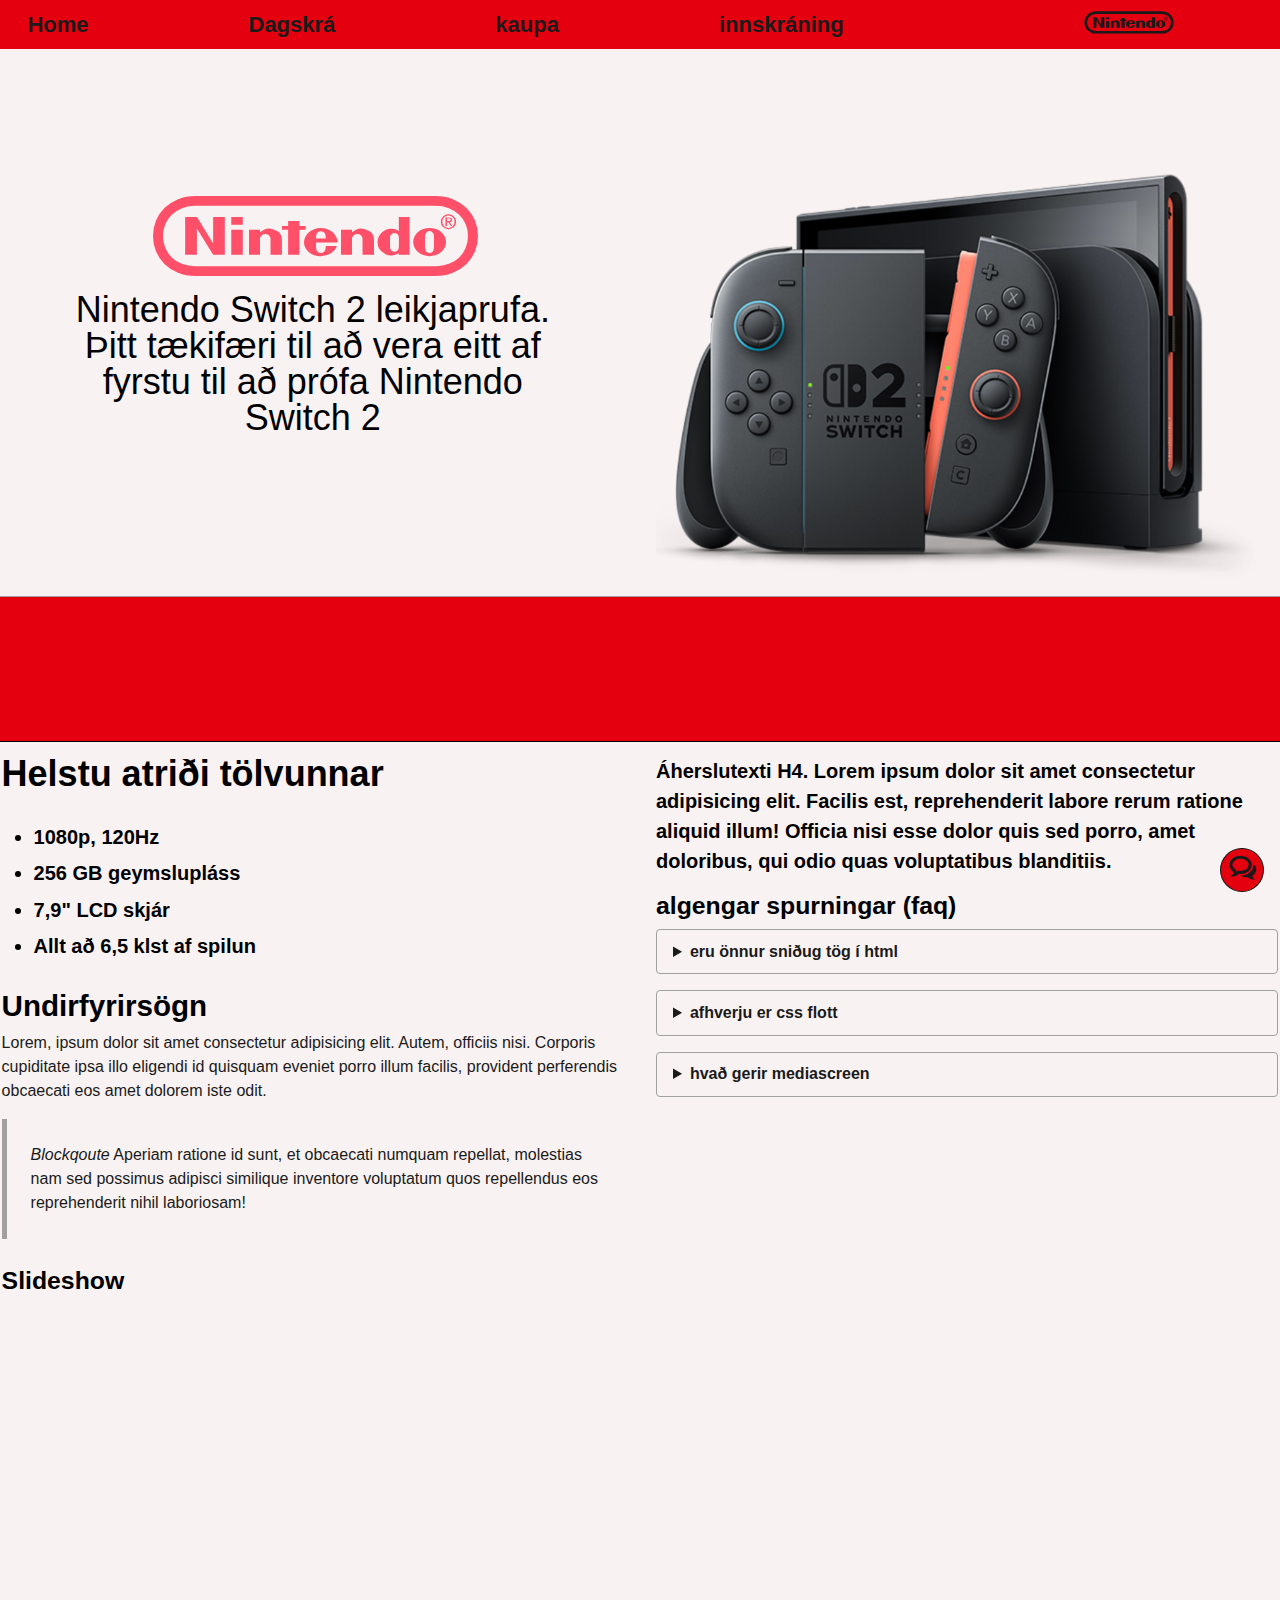
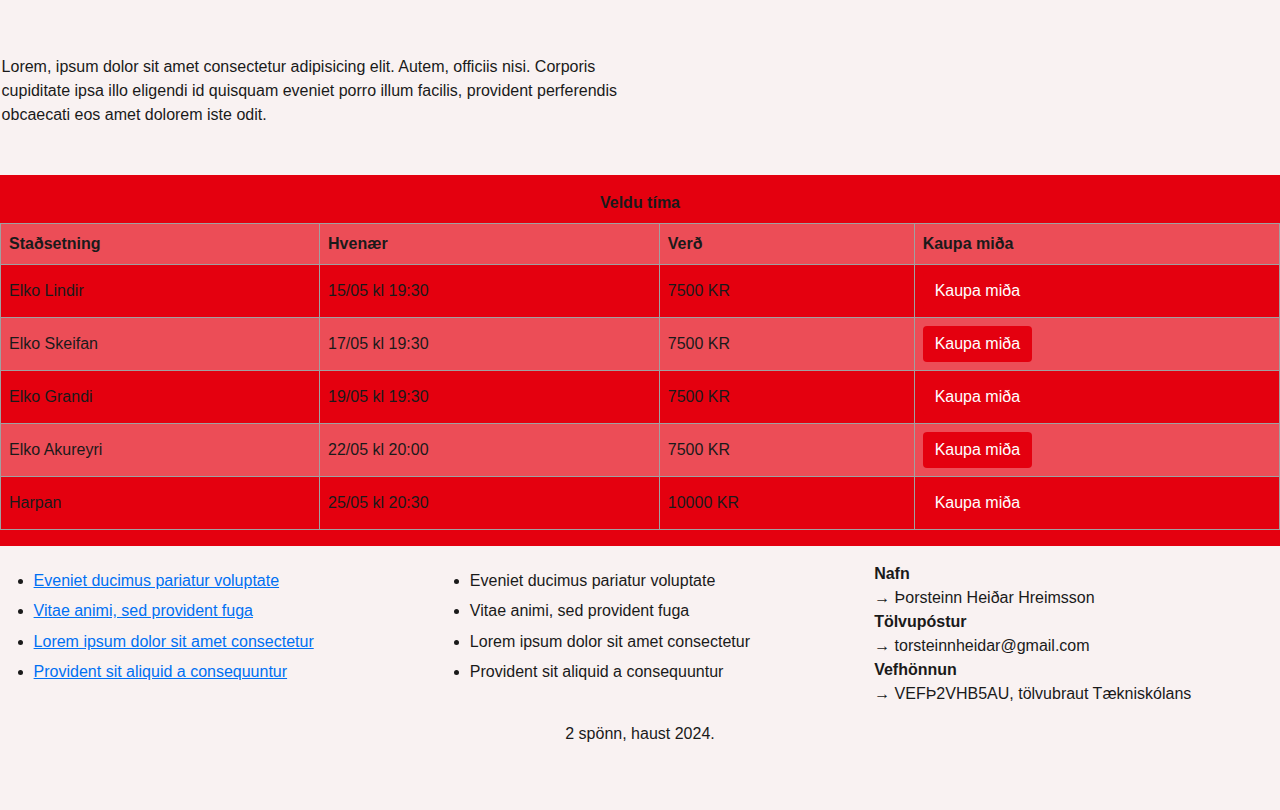
<file: index.html>
<!DOCTYPE html>
<html lang="is">
<head>
    
    <meta charset="UTF-8">
    <meta name="viewport" content="width=device-width, initial-scale=1.0">
    <meta name="description" content="HTML og CSS grunnur">
    <meta name="author" content="Nemandi">
    <title>Verkefni 1. Vinnurammi</title>
    <link rel="preconnect" href="https://fonts.googleapis.com">
  	<link rel="preconnect" href="https://fonts.gstatic.com" crossorigin>
    <link href="https://fonts.googleapis.com/css2?family=Roboto+Condensed:ital,wght@0,100..900;1,100..900&display=swap" rel="stylesheet">
    
    
    <link rel="stylesheet" href="css/1-new.css">
    <link rel="stylesheet" href="css/2-grid.css">
    <link rel="stylesheet" href="css/3-table.css">
    <link rel="icon" type="image/svg" href="images/rwd-icon.svg">
    <link rel="stylesheet" href="css/4-form.css">
    <link rel="stylesheet" href="css/5-menus.css">
    <link rel="stylesheet" href="css/6-iconmoon.css">
    <link rel="stylesheet" href="css/7-kvikun.css">
    <link rel="stylesheet" href="css/9-custom.css">

</head>
<body>
  <nav class="topnav">
    <input type="checkbox" id="toggle">
    <label for="toggle" class="toplabel">&#9776;</label>
    
    <section class="topmenu">
      <a href="index.html"> </span>Home</a>
      <a href="#schedule">Dagskrá</span></a>
      <a href="#buyTicket">kaupa</a>
      <a href="#Login">innskráning</a>
      <a href=".https://www.nintendo.com/region-selector/"><span class="icon-nintendo_logo"></span></a>

    </section>
  </nav>
  
  <form action="takk.html" method="get">
  <input type="checkbox" id="toggle1">
  <label for="toggle1" class="bottomlabel"><center><span class="icon-bubbles4"> </span></center></label>
  <section class="bottommenu">
    
    <fieldset>
      <legend>spjallbox</legend>
      nafn:
      <input type="text" name="nafn" placeholder="Nafn" required>

      Tölvupóstur:
      <input type="email" name="nafn" placeholder="Tölvupóstur" required>
      
      skilaboð hér
      <p>
        <textarea name="message" id="#" rows="5" placeholder="Skilaboð hér ..."></textarea>
      </p>
        <center>
          <input type="submit" value="Submit">
        </center>

    </fieldset>
  </section>
  </form>
  
    

  <header class="col-2 container">
      <section>
        <div class="iconlogo"><span class="icon-nintendo_logo"></span></div>
        <h1>Nintendo Switch 2 leikjaprufa. <br> Þitt tækifæri til að vera eitt af fyrstu til að prófa Nintendo Switch 2</h1>
        <p class="center">
          
        </p>
        
      </section>
      <div class="rotateIn"><img src="images/m-features-switch(3).png" class="rotateIn"></div>
      
  </header>
  <!--banner-->

  <center>	
    <div class="slide" id="slideset6">
      <div>
        <br>
        <h1>"Besta Nintendo sem ég hef notað: 10/10"</h1>
        <p class="ordinary">Vísir</p>
      </div>
      <div>
        <br>
        <h1>"Aldrei Prófað svona skemmtilega tölvu 10/10"</h1>
        <p class="ordinary">Rúv</p>
      </div>
      <div>
        <br>
        <h1>"Mér leið eins og krakki aftur 10/10"</h1>
        <p class="ordinary">DV.is</p>
      </div>
      <div>
        <br>
        <h1>"Hraðasta Nintendo talva sem er til 10/10"</h1>
        <p class="ordinary">Elko</p>
      </div>
    </div>
      
  </center> 
  
  
  
  
 
  <main class="container">
    
    <section class="col-2">
      <article>
        <h1>Helstu atriði tölvunnar</h1>
        <ul>
        <h4> 
          <li>1080p, 120Hz</li>
          <li>256 GB geymslupláss</li>
          <li>7,9" LCD skjár</li>
          <li>Allt að 6,5 klst af spilun</li>
        
        </h4>
        </ul>
        <h2>Undirfyrirsögn</h2>
        <p>Lorem, ipsum dolor sit amet consectetur adipisicing elit. Autem, officiis nisi. Corporis cupiditate ipsa illo eligendi id quisquam eveniet porro illum facilis, provident perferendis obcaecati eos amet dolorem iste odit.
        <blockquote><em>Blockqoute</em> Aperiam ratione id sunt, et obcaecati numquam repellat, molestias nam sed possimus adipisci similique inventore voluptatum quos repellendus eos reprehenderit nihil laboriosam!</blockquote></p>
        <h3>Slideshow</h3>
        <div id="slideset">
          <img src="images/mynd1.png" alt="">
          <img src="images/mynd2.jpg" alt="">
          <img src="images/mynd3.jpg" alt="">
          <img src="images/mynd4.jpg" alt="">
          
        </div> 
        
        <p>Lorem, ipsum dolor sit amet consectetur adipisicing elit. Autem, officiis nisi. Corporis cupiditate ipsa illo eligendi id quisquam eveniet porro illum facilis, provident perferendis obcaecati eos amet dolorem iste odit.</p>     
      
      </article>
      
      <article>  
        <h4>Áherslutexti H4. Lorem ipsum dolor sit amet consectetur adipisicing elit. Facilis est, reprehenderit labore rerum ratione aliquid illum! Officia nisi esse dolor quis sed porro, amet doloribus, qui odio quas voluptatibus blanditiis.</h4>
        <h3>algengar spurningar (faq)</h3>
        
        <details>
         
          <summary>
            eru önnur sniðug tög í html
          </summary>
          Lorem ipsum dolor sit amet, consectetur adipisicing elit. Officiis porro fuga a, modi eum quibusdam reprehenderit veniam culpa ullam neque veritatis repellendus, aliquid debitis numquam! Ipsa sint exercitationem fugiat incidunt.
        </details>
        
        <details>
          <summary>
            afhverju er css flott
          </summary>
          Lorem ipsum dolor sit amet, consectetur adipisicing elit. Officiis porro fuga a, modi eum quibusdam reprehenderit veniam culpa ullam neque veritatis repellendus, aliquid debitis numquam! Ipsa sint exercitationem fugiat incidunt.
        </details>

        <details>
          <summary>
            hvað gerir mediascreen
          </summary>
          Lorem ipsum dolor sit amet, consectetur adipisicing elit. Officiis porro fuga a, modi eum quibusdam reprehenderit veniam culpa ullam neque veritatis repellendus, aliquid debitis numquam! Ipsa sint exercitationem fugiat incidunt.
        </details>

      </article>
      </section>
    </section>
  </main>
  <div class="gbannerB">  
  <table class="container">
    <caption>Veldu tíma</caption>
    <thead>
         <tr>
             <th>Staðsetning</th>
             <th>Hvenær</th>
             <th>Verð</th>
            <th>Kaupa miða</th>
        </tr>
    </thead>
    <tbody>
        <tr>
          <td data-label="Name">Elko Lindir</td>
          <td data-label="Instrument">15/05 kl 19:30</td>
          <td data-label="When">7500 KR</td>
          <td data-label="Check in"><a href="takk.html"class="button">Kaupa miða</a></td>
        </tr>
        <tr>
          <td data-label="Name">Elko Skeifan</td>
          <td data-label="Instrument">17/05 kl 19:30</td>
          <td data-label="When">7500 KR</td>
          <td data-label="Check in"><a href="takk.html"class="button">Kaupa miða</a></td>         </tr>
        <tr>
          <td data-label="Name">Elko Grandi</td>
          <td data-label="Instrument">19/05 kl 19:30</td>
          <td data-label="When">7500 KR</td>
          <td data-label="Check in""><a href="takk.html"class="button">Kaupa miða</a></td>        </tr>
        <tr>
          <td data-label="Name">Elko Akureyri</td>
          <td data-label="Instrument">22/05 kl 20:00</td>
          <td data-label="When">7500 KR</td>
          <td data-label="Check in"><a href="takk.html"class="button">Kaupa miða</a></td>        </tr>
        <tr>
          <td data-label="Name">Harpan</td>
          <td data-label="Instrument">25/05 kl 20:30</td>
          <td data-label="When">10000 KR</td>
          <td data-label="Check in"><a href="takk.html"class="button">Kaupa miða</a></td>        </tr>
     </tbody>
  </table>
    </section>
  </div>
  <footer class="col-3 container">
    <nav>
      <ul>
        <li><a href="a">Eveniet ducimus pariatur voluptate</li></a>
        <li><a href="a">Vitae animi, sed provident fuga</li></a>
        <li><a href="a">Lorem ipsum dolor sit amet consectetur</li></a>
        <li><a href="a">Provident sit aliquid a consequuntur</li></a>
      </ul>
    </nav>
    <nav>
      <ul>
        <li>Eveniet ducimus pariatur voluptate</li>
        <li>Vitae animi, sed provident fuga</li>
        <li>Lorem ipsum dolor sit amet consectetur</li>
        <li>Provident sit aliquid a consequuntur</li>
      </ul>
    </nav>
    <dl>              <!--Description list -->
      <dt>Nafn</dt>
        <dd>Þorsteinn Heiðar Hreimsson</dd>
      <dt>Tölvupóstur</dt>
        <dd>torsteinnheidar@gmail.com</dd>
      <dt>Vefhönnun</dt>
        <dd>VEFÞ2VHB5AU, tölvubraut Tækniskólans</dd>
    </dl>
  </footer>
    <p class="center">2 spönn, haust 2024.</p>
    <script>
      function myFunction() {
        document.getElementById("val").disabled = false;
      }
      
      </script>
  <div id="Login" class="overlay">
    <form action="takk.html" method="get" class="popup">
      <a class="close" href="#">&times;</a>
      <fieldset>
        <legend>Innskráning</legend>
        nafn: 
        <input type="text" name="nafn">
        Lykilorð:
        <input type="password" name="psw">

        <center><input type="submit" value="Innskráning"></center>

      </fieldset>
    </form>

  </div>

</body>
</html>
</file>
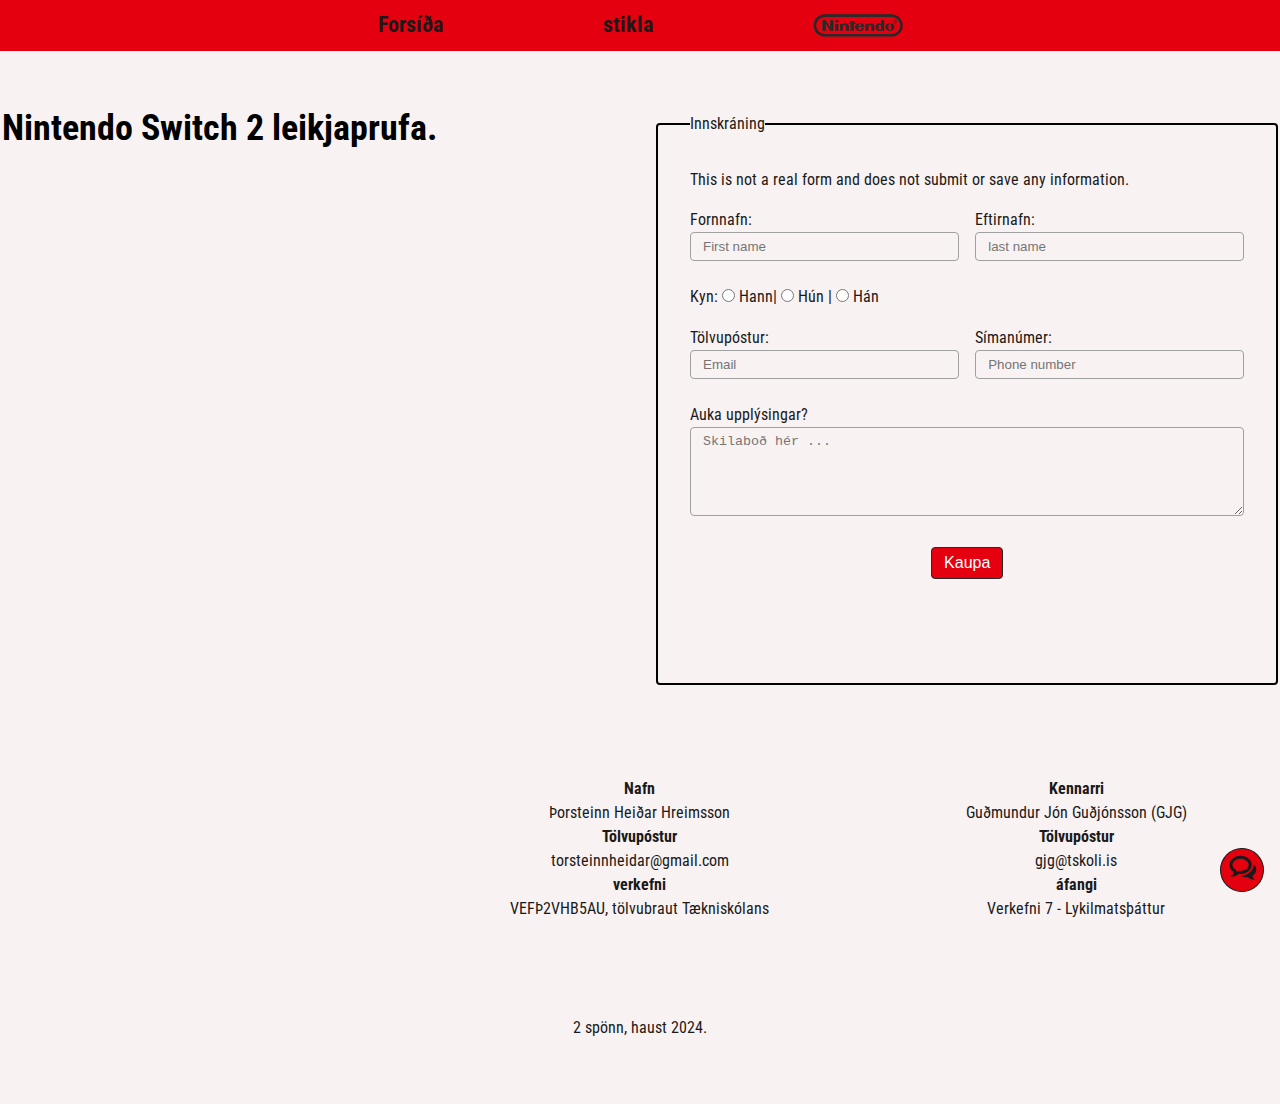
<file: kaupa.html>
<!DOCTYPE html>
<html lang="is">
<head>
    <meta charset="UTF-8">
    <meta name="viewport" content="width=device-width, initial-scale=1.0">
    <meta name="description" content="HTML og CSS grunnur">
    <meta name="author" content="GJG">



    <title>Lokaverk. Takk form</title>
    <link rel="preconnect" href="https://fonts.googleapis.com">
  	<link rel="preconnect" href="https://fonts.gstatic.com" crossorigin>
    <link href="https://fonts.googleapis.com/css2?family=Roboto+Condensed:ital,wght@0,100..900;1,100..900&display=swap" rel="stylesheet">
    <link rel="stylesheet" href="style.css">
    <link rel="icon" type="image/svg" href="images/rwd-icon.svg">

</head>

<body id="top">
    <nav class="topnav">
    <input type="checkbox" id="toggle">
    <label for="toggle" class="toplabel">&#9776;</label>
    
    <section class="topmenu">
      <a href="index.html">Forsíða</a>
      <a href="https://www.youtube.com/watch?v=9flte56erE8&t=51s">stikla</a>
      <span class="icon-nintendo_logo"></span>

    </section>
    </nav>
    <form action="takk.html" method="get">
  <input type="checkbox" id="toggle1">
  <label for="toggle1" class="bottomlabel"><center><span class="icon-bubbles4"> </span></center></label>
  <section class="bottommenu">
    
    <fieldset>
      <legend>spjallbox</legend>
      nafn:
      <input type="text" name="nafn" placeholder="Nafn" required>

      Tölvupóstur:
      <input type="email" name="nafn" placeholder="Tölvupóstur" required>
      
      skilaboð hér
      <p>
        <textarea name="message" id="#" rows="5" placeholder="Skilaboð hér ..."></textarea>
      </p>
        <center>
          <input type="submit" value="Submit">
        </center>

    </fieldset>
  </section>
  </form>
    <section class="col-2 container kaupasida">
      
        <section class="goood-margin slide-padding">
          <h1>Nintendo Switch 2 leikjaprufa.</h1>
        <div id="slideset">
          <img src="images/mynd1.png" alt="">
          <img src="images/playtest mynd.webp" alt="">
          <img src="images/mynd2.png" alt="">
          <img src="images/mynd4.webp" alt="">  
        </div> 
        </section>
        <form action="takk.html" method="get" class="goood-margin">
          
          <fieldset class="account-info ">
            <p>This is not a real form and does not submit or save any information.</p>
            <legend>Innskráning</legend>
            <p class="form-2">
              <label>
                Fornnafn:
                <input type="text" name="fname" required placeholder="First name">
              </label>
              <label>
                Eftirnafn:
                <input type="text" name="lname" required placeholder="last name">
              </label>
            </p>
            
            <p>
              Kyn:
              <label>
                <input type="radio" name="kyn" value="Karl" required> Hann|
              </label>
              <label>
                <input type="radio" name="kyn" value="kona" required> Hún |
              </label>
              <label>
                <input type="radio" name="kyn" value="hán" required> Hán
              </label>

              <p class="form-2">
                <label>
                  Tölvupóstur:
                  <input type="text" name="email" required placeholder="Email">
                </label>
                <label>
                  Símanúmer:
                  <input type="text" name="tel" required placeholder="Phone number">
                </label>
              </p>
            
            </p>
            <p>
              

            <p>
              Auka upplýsingar?
              <textarea name="message" id="#" rows="5" placeholder="Skilaboð hér ..."></textarea>
            </p>
            <p>
              <label>
                

                <label>
            </p>  
            <div class="center">
              <p>  
                <input type="submit" name="submit" value="Kaupa" class="shakeY">
              </p>
            </div>  
            
          </fieldset>
        </form>
    </section>
  <!--banner-->
  <div class="bannerBg">
    <section class="container">
    </section>
  </div>
  <main>
    <h1>&nbsp;</h1>
  </main>
  <footer class="col-3 container">
    <nav>
      <iframe src="https://www.google.com/maps/embed?pb=!1m18!1m12!1m3!1d1445.7221112481116!2d-21.903523750989034!3d64.13918166674611!2m3!1f0!2f0!3f0!3m2!1i1024!2i768!4f13.1!3m3!1m2!1s0x48d674cc84500001%3A0x16719bf129fa31a7!2zVMOma25pc2vDs2xpbm4gSMOhdGVpZ3N2ZWd1cg!5e1!3m2!1sen!2sis!4v1747329334195!5m2!1sen!2sis" width="300" height="200" style="border:0;" allowfullscreen="" loading="lazy" referrerpolicy="no-referrer-when-downgrade"></iframe>
    </nav>
    <dl>              <!--Description list -->
      <dt>Nafn</dt>
        Þorsteinn Heiðar Hreimsson
      <dt>Tölvupóstur</dt>
        torsteinnheidar@gmail.com
      <dt>verkefni</dt>
        VEFÞ2VHB5AU, tölvubraut Tækniskólans
    </dl>
    <dl>              <!--Description list -->
      <dt>Kennarri</dt>
        Guðmundur Jón Guðjónsson (GJG)
      <dt>Tölvupóstur</dt>
        gjg@tskoli.is
      <dt>áfangi</dt>
        Verkefni 7 - Lykilmatsþáttur
    </dl>
  </footer>
    <p class="center">2 spönn, haust 2024.</p>
</body>
</html>
</file>
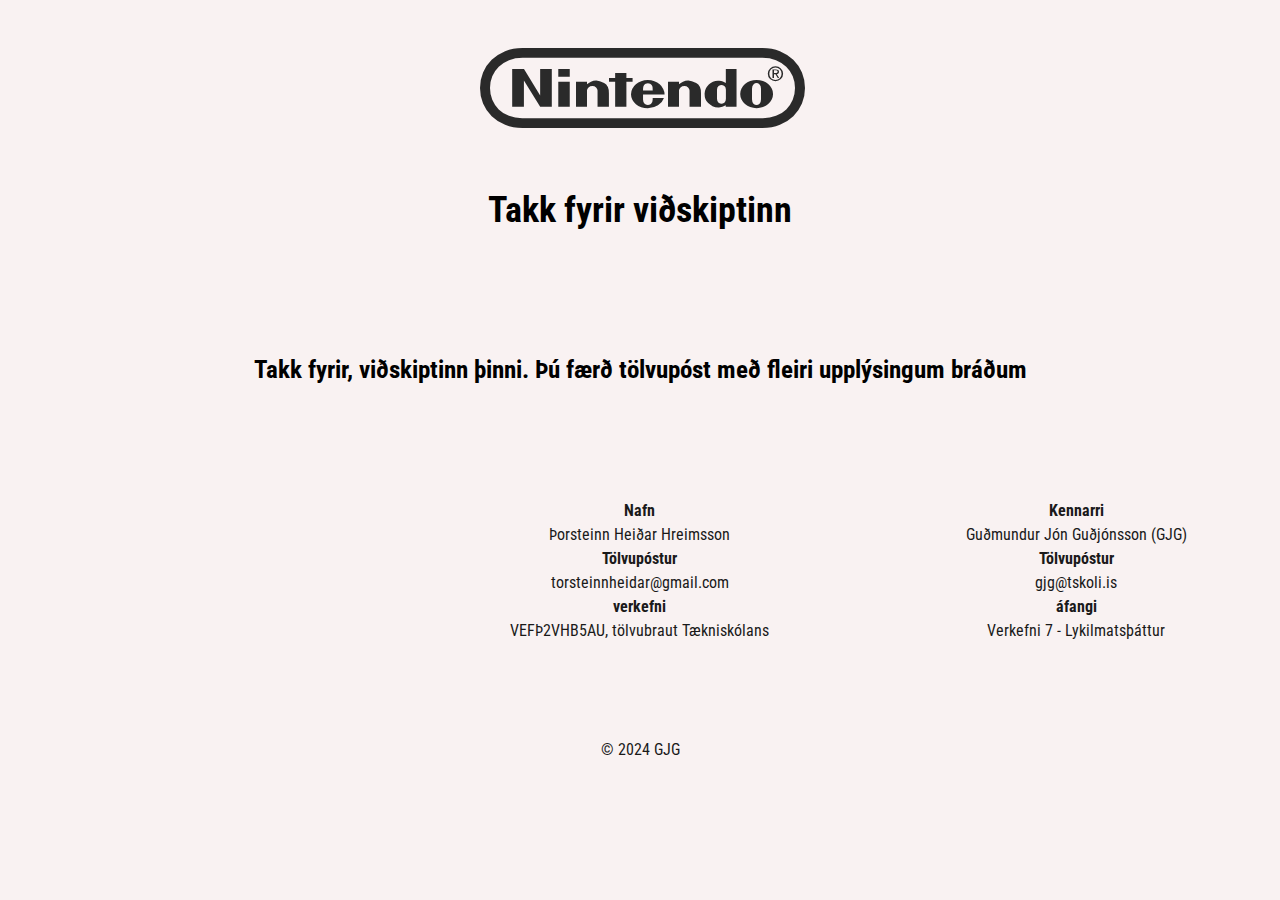
<file: takk.html>
<!DOCTYPE html>
<html lang="is">
<head>
    <meta charset="UTF-8">
    <meta name="viewport" content="width=device-width, initial-scale=1.0">
    <meta name="description" content="HTML og CSS grunnur">
    <meta name="author" content="GJG">

    <meta http-equiv="refresh" content="3;URL='index.html'" /> 

    <title>Lokaverkefni 7 takk fyrir</title>
    <link rel="preconnect" href="https://fonts.googleapis.com">
  	<link rel="preconnect" href="https://fonts.gstatic.com" crossorigin>
    <link href="https://fonts.googleapis.com/css2?family=Roboto+Condensed:ital,wght@0,100..900;1,100..900&display=swap" rel="stylesheet">
    <link rel="stylesheet" href="style.css">
    <link rel="icon" type="image/svg" href="images/rwd-icon.svg">
</head>
<section>
        
    <br><br>
    <div class="center">
    <div class="iconlogo"><span class="icon-nintendo_logo"></span></div>
    </div>
    <h1 class="center">Takk fyrir viðskiptinn</h1>
    <h1>&nbsp;</h1>

  <!--banner-->
  <div class="bannerBg">
    <section class="container">
      <div class="value">
        <h3 class="center">Takk fyrir, viðskiptinn þinni. Þú færð tölvupóst með fleiri upplýsingum bráðum</h3>
      </div>
    </section>
  </div>
  <main>
    <h1>&nbsp;</h1>
  </main>
  <footer class="col-3 container">
    <nav>
      <iframe src="https://www.google.com/maps/embed?pb=!1m18!1m12!1m3!1d1445.7221112481116!2d-21.903523750989034!3d64.13918166674611!2m3!1f0!2f0!3f0!3m2!1i1024!2i768!4f13.1!3m3!1m2!1s0x48d674cc84500001%3A0x16719bf129fa31a7!2zVMOma25pc2vDs2xpbm4gSMOhdGVpZ3N2ZWd1cg!5e1!3m2!1sen!2sis!4v1747329334195!5m2!1sen!2sis" width="300" height="200" style="border:0;" allowfullscreen="" loading="lazy" referrerpolicy="no-referrer-when-downgrade"></iframe>
    </nav>
    <dl>              <!--Description list -->
      <dt>Nafn</dt>
        Þorsteinn Heiðar Hreimsson
      <dt>Tölvupóstur</dt>
        torsteinnheidar@gmail.com
      <dt>verkefni</dt>
        VEFÞ2VHB5AU, tölvubraut Tækniskólans
    </dl>
    <dl>              <!--Description list -->
      <dt>Kennarri</dt>
        Guðmundur Jón Guðjónsson (GJG)
      <dt>Tölvupóstur</dt>
        gjg@tskoli.is
      <dt>áfangi</dt>
        Verkefni 7 - Lykilmatsþáttur
    </dl>
  </footer>
    <p class="center">&copy 2024 GJG</p>
</body>
</html>
</file>
<file: css/1-new.css>
@import url('https://fonts.googleapis.com/css2?family=Roboto+Condensed:ital,wght@0,100..900;1,100..900&family=Roboto:ital,wght@0,100;0,300;0,400;0,500;0,700;0,900;1,100;1,300;1,400;1,500;1,700;1,900&display=swap');
:root {
	--nc-font-sans: 'Noto Sans', sans-serif; /*leturgerð sótt af fonts.google.com */
	/*--nc-font-sans: 'Inter', -apple-system, BlinkMacSystemFont, 'Segoe UI', Roboto, Oxygen, Ubuntu, Cantarell, 'Open Sans', 'Helvetica Neue', sans-serif, "Apple Color Emoji", "Segoe UI Emoji", "Segoe UI Symbol";*/
	--nc-font-mono: Consolas, monaco, 'Ubuntu Mono', 'Liberation Mono', 'Courier New', Courier, monospace;

	/* Light theme */
	--nc-tx-1: #000000;	/* H1-H6 */
	--nc-tx-2: #1A1A1A;	/* Body text */
	--nc-bg-1: #f9f2f2; 	/* Bakgrunnur 1 */
	--nc-bg-2: #f9f2f2;	/* Bakgrunnur 2 */
	--nc-bg-3: #a0a0a1;	/* Bakgrunnur 3 (border line form, ofl)*/
	--nc-lk-1: #0070F3;	/* A tengill (link) */
	--nc-lk-2: #0366D6;	/* A tengill (hover) */
	--nc-lk-tx: #FFFFFF;	/* Button + input type */
	--nc-ac-1: #79FFE1;	/* Bakgrunnur selection + mark */
	--nc-ac-tx: #0C4047;	/* Selection + mark*/
	--green-bg: #3ac8c9;  /* grænn bakgrun*/
	--yellow-bg: #ffdd55; /* gulur bakgrun*/
	--red-bg: #ff4f69; /* raudur bakgrun*/
	--n-red-bg: #e4000f;
	--tableBg: rgba(255,255,255, 0.3);

	/* Dark theme */
	--nc-d-tx-1: #ffffff;
	--nc-d-tx-2: #eeeeee;
	--nc-d-bg-1: #000000;
	--nc-d-bg-2: #2a2a2a;
	--nc-d-bg-3: #515050;
	--nc-d-lk-1: #3291FF;
	--nc-d-lk-2: #0070F3;
	--nc-d-lk-tx: #FFFFFF;
	--nc-d-ac-1: #7928CA;
	--nc-d-ac-tx: #FFFFFF;
	--green-d-bg: #2ea0a0;  /* grænn bakgrun*/
	--yellow-d-bg: #cea70a;
	--tableBg-d: rgba(0,0,0, 0.3);
}

@media (prefers-color-scheme: dark) {
	:root {
		--nc-tx-1: var(--nc-d-tx-1);
		--nc-tx-2: var(--nc-d-tx-2);
		--nc-bg-1: var(--nc-d-bg-1);
		--nc-bg-2: var(--nc-d-bg-2);
		--nc-bg-3: var(--nc-d-bg-3);
		--nc-lk-1: var(--nc-d-lk-1);
		--nc-lk-2: var(--nc-d-lk-2);
		--nc-lk-tx: var(--nc--dlk-tx);
		--nc-ac-1: var(--nc-d-ac-1);
		--nc-ac-tx: var(--nc--dac-tx);
		--green-bg: var(--green-d-bg);
		--yellow-bg: var(--yellow-d-bg);
		--tableBg: var(--tableBg-d);
	}
}

* {
	/* Reset margins and padding user-agent */
	margin: 0;
	padding: 0;
}

address,
area,
article,
aside,
audio,
blockquote,
datalist,
details,
dl,
fieldset,
figure,
form,
input,
iframe,
img,
meter,
nav,
ol,
optgroup,
option,
output,
p,
pre,
progress,
ruby,
section,
table,
textarea,
ul,
video {
	/* Margins for most elements */
	margin-bottom: 1rem;
}

html,input,select,button {
	/* Set body font family and some finicky elements */
	font-family: var(--nc-font-sans);
}

body {
	/* Center body in page */
	margin: 0 auto;
	/*max-width: 750px;
	padding: 2rem;
	border-radius: 6px;
	overflow-x: hidden;
	word-break: break-word;
	overflow-wrap: break-word;*/
	background: var(--nc-bg-1);

	/* Main body text */
	color: var(--nc-tx-2);
	font-size: 1rem;
	line-height: 1.5;
}

::selection {
	/* Set background color for selected text */
	background: var(--nc-ac-1);
	color: var(--nc-ac-tx);
}

h1,h2,h3,h4,h5,h6 {
	line-height: 1;
	color: var(--nc-tx-1);
	padding-top: .875rem;
}

h1,
h2,
h3 {
	color: var(--nc-tx-1);
	padding-bottom: 2px;
	margin-bottom: 8px;
	/*border-bottom: 1px solid var(--nc-bg-2);*/
}

h4,
h5,
h6 {
	line-height: 1.5;
	margin-bottom: .3rem;
}

h1 {
	font-size: 2.25rem;
}

h2 {
	font-size: 1.85rem;
}

h3 {
	font-size: 1.55rem;
}

h4 {
	font-size: 1.25rem;
}

h5 {
	font-size: 1rem; /* ath */
}

h6 {
	font-size: .875rem;
}

a {
	color: var(--nc-lk-1);
}

a:hover {
	color: var(--nc-lk-2);
}

abbr:hover {
	/* Set the '?' cursor while hovering an abbreviation */
	cursor: help;
}

blockquote {
	padding: 1.5rem;
	background: var(--nc-bg-2);
	border-left: 5px solid var(--nc-bg-3);
}

abbr {
	cursor: help;
}

blockquote *:last-child {
	padding-bottom: 0;
	margin-bottom: 0;
}



a img {
	margin-bottom: 0px;
}

code,
pre,
kbd,
samp {
	/* Set the font family for monospaced elements */
	font-family: var(--nc-font-mono);
}

code,
samp,
kbd,
pre {
	/* The main preformatted style. This is changed slightly across different cases. */
	background: var(--nc-bg-2);
	border: 1px solid var(--nc-bg-3);
	border-radius: 4px;
	padding: 3px 6px;
	/* ↓ font-size is relative to containing element, so it scales for titles*/
	font-size: 0.9em;
}

kbd {
	/* Makes the kbd element look like a keyboard key */
	border-bottom: 3px solid var(--nc-bg-3);
}

pre {
	padding: 1rem 1.4rem;
	max-width: 100%;
	overflow: auto;
}

pre code {
	/* When <code> is in a <pre>, reset it's formatting to blend in */
	background: inherit;
	font-size: inherit;
	color: inherit;
	border: 0;
	padding: 0;
	margin: 0;
}

code pre {
	/* When <pre> is in a <code>, reset it's formatting to blend in */
	display: inline;
	background: inherit;
	font-size: inherit;
	color: inherit;
	border: 0;
	padding: 0;
	margin: 0;
}

details {
	/* Make the <details> look more "clickable" */
	padding: .6rem 1rem;
	background: var(--nc-bg-2);
	border: 1px solid var(--nc-bg-3);
	border-radius: 4px;
}

summary {
	/* Makes the <summary> look more like a "clickable" link with the pointer cursor */
	cursor: pointer;
	font-weight: bold;
}

details[open] {
	/* Adjust the <details> padding while open */
	padding-bottom: .75rem;
}

details[open] summary {
	/* Adjust the <details> padding while open */
	margin-bottom: 6px;
}

details[open]>*:last-child {
	/* Resets the bottom margin of the last element in the <details> while <details> is opened. This prevents double margins/paddings. */
	margin-bottom: 0;
}

dt {
	font-weight: bold;
}

dd::before {
	/* Add an arrow to data table definitions */
	content: '→ ';
}

hr {
	/* Reset the border of the <hr> separator, then set a better line */
	border: 0;
	border-bottom: 1px solid var(--nc-bg-3);
	margin: 1rem auto;
}









table caption {
	font-weight: bold;
	margin-bottom: .5rem;
}


ol,
ul {
	/* Replace the browser default padding */
	padding-left: 2rem;
}

li {
	margin-top: .4rem;
}

ul ul,
ol ul,
ul ol,
ol ol {
	margin-bottom: 0;
}

mark {
	padding: 3px 6px;
	background: var(--nc-ac-1);
	color: var(--nc-ac-tx);
}



img {
	max-width: 100%;
}
</file>
<file: css/2-grid.css>
/*rammi til ð sýna gögn*/

.rammi > div{
    border: 1px dotted var(--nc-bg-3);
    padding: .5rem;
    margin: .5rem;
    text-align: center;

}
/* grid layout */
.form-2,
.form-3,
.col-1,
.col-2,
.col-3,
.col-4,
.col-5,
.col-6 {
    display: grid;
    grid-template-columns: 1fr;

}


.container {
    padding: 0 .5rem;
}
/* viðmið*/

@media screen and (min-width: 48rem) {
    .col-2,
    .col-4{
        grid-template-columns: 1fr 1fr;
        gap: 1rem;
    }
    .col-3,
    .col-6 {
        grid-template-columns: 1fr 1fr 1fr;
        gap: 1rem;
    }
    .col-5 {
        grid-template-columns: repeat(5 , 1fr);
        gap: 1rem;
    }
    
}

@media screen and (min-width: 60rem) {
    .form-2 {
        grid-template-columns: 1fr 1fr;
        gap: 1rem;
    }
    .form-3 {
        grid-template-columns: 1fr 1fr 1fr;
        gap: 1rem;   
    }
    .col-2, .col-3, .col-4, .col-5, .col-6 {
        gap: 2rem;
        row-gap: 1rem;
    }
    .col-4{
        grid-template-columns: repeat(4,1fr);
        gap: 1rem;
    }
    .col-6 {
        grid-template-columns: repeat(6,1fr);

    }
    .container {
        padding: 0 .1rem;
    }
}

@media screen and (min-width: 80rem) {
    .container {
        max-width: 80rem;
        margin: auto;
    }
}

@media screen and (min-width: 100rem) {
    .container {
        padding: 0;
       
    }
}
</file>
<file: css/3-table.css>
table {

    border-collapse: collapse;
    width: 100%;


}


td,
th {
	border: 1px solid var(--nc-bg-3);
	text-align: left;
	padding: .5rem;
}

th {
    background: var(--tableBg);
}
tr:nth-child(even) {
    background: var(--tableBg);
}



@media screen and (max-width: 37.5rem){
    table thead { 
        border: none;
        clip: rect(0 0 0 0);
        height: 1px;
        margin: -1px;
        overflow: hidden;
        padding: 0;
        position: absolute;
        width: 1px;
    }
    
    table tr {
      /*border-bottom: 3px solid #ddd;*/
      display: block;
    }
    
    table td {
      /*border-bottom: 1px solid #ddd;*/
      display: block;
      text-align: right;
    }
    
    table td::before {
      content: attr(data-label);
      float: left;
    }
}
</file>
<file: css/5-menus.css>
#toggle {
    display: none
}
.toplabel {
    position: fixed;
    top: .5rem;
    right: 1rem;
    z-index: 9;
    border: 1px solid var(--nc-tx-2);
    border-radius: .3rem;
    padding: .2rem .5rem;
    font-size: 1.5rem;
    width: 1.4rem;
    background-color: var(--n-red-bg);
}




#toggle:checked + .toplabel {
    background-color: var(--red-bg)
}
#toggle:checked ~ .topmenu {
    right: 1rem;
    transition: all .5s ease;
}

.topmenu {
    background-color: var(--n-red-bg);
    width: 20rem;
    position: fixed;
    top: 3rem;
    right: -30rem;
    z-index: 8;
    transition: all .5s ease;
}

.topmenu a {
    display: block;
    text-align: center;
    color: var(--nc-tx-2);
    text-decoration: none;
    font-weight: bold;
    padding: 1rem 1rem;
    border-bottom: 1px solid var(--nc-tx-2);
}



.bottomlabel {
    position: fixed;
    bottom: .5rem;
    right: 1rem;
    z-index: 9;
    border: 1px solid var(--nc-tx-2);
    border-radius: 50%;
    padding: .2rem .5rem;
    font-size: 1.5rem;
    width: 1.6rem;
    background-color: var(--n-red-bg);
}

#toggle1:checked + .bottomlabel {
    background-color: var(--red-bg)
}
#toggle1:checked ~ .bottommenu {
    right: 1rem;
    transition: all .5s ease;
}

.bottommenu {
    z-index: 1;
    background-color: var(--n-red-bg);
    width: 20rem;
    position: fixed;
    bottom:2rem;
    right: -30rem;
    z-index: 8.5;
    transition: all .5s ease;
    padding: .5rem;
    border: solid black 1px;
}

.bottommenu form {
    display: none;
}

#toggle1 {
    display: none;
}

fieldset {
    border: solid 2px black;
}


.socialbutts {
    display: flex;
    flex-flow: row;
    justify-content: space-around;
}
.socialbutts a{
    border: 0;
}
/* login menu */
.overlay {
    position: fixed;
    top: 0;
    bottom: 0;
    left: 0;
    right: 0;
    background: rgba(0, 0, 0, 0.7);
    transition: opacity 500ms;
    visibility: hidden;
    opacity: 0;
    z-index: 0;
    display: flex;
    justify-content: center;
    align-items: center;
  }
.overlay:target {
    visibility: visible;
    opacity: 1;
    z-index: 11;
  }
.popup {
    margin: 4rem auto;
    padding: .5rem 1rem;
    background: var(--nc-bg-3);
    border-radius: 5px;
    max-width: 30rem;
    position: relative;
    transition: all 2s ease-in-out;
  }
  
.popup h2 {
    margin-top: 0;
    color: #333;
    font-family: Tahoma, Arial, sans-serif;
  }
.popup .close {
    position: absolute;
    top: 1rem;
    right: 2rem;
    transition: all 200ms;
    font-size: 2.5rem;
    font-weight: 800;
    text-decoration: none;
  }
.popup .close:hover {
    color: #06D85F;
  }
.popup fieldset {
    padding: 1rem 1rem 0 1rem;

}

@media screen and (max-height: 490px) {
    .bottommenu {
        bottom: -2rem;
    }
    
}



@media screen and (min-width: 70rem) {

    

    .topnav label {
        display: none;
    }

    .topnav {
        background-color: var( --n-red-bg);
    }
    .topmenu{
        display: flex;
        flex-flow: row;
        justify-content: center;
        font-size: 22px;
        width: 100%;
        height: 5;
        top: 0;
        right: 0;

    }
    .topmenu a {
        padding: 0.5rem 5rem;
        border: 0;
    }
    .topmenu span {
        padding: 0.9rem 5rem;
        border: 0;

    }

}

@media screen and (max-width: 70rem) {
    .topmenu span {
    display: none;

    }
}
</file>
<file: css/6-iconmoon.css>
@font-face {
  font-family: 'icomoon';
  src:  url('fonts/icomoon.eot?hfk9ah');
  src:  url('fonts/icomoon.eot?hfk9ah#iefix') format('embedded-opentype'),
    url('fonts/icomoon.ttf?hfk9ah') format('truetype'),
    url('fonts/icomoon.woff?hfk9ah') format('woff'),
    url('fonts/icomoon.svg?hfk9ah#icomoon') format('svg');
  font-weight: normal;
  font-style: normal;
  font-display: block;
}

[class^="icon-"], [class*=" icon-"] {
  /* use !important to prevent issues with browser extensions that change fonts */
  font-family: 'icomoon' !important;
  speak: never;
  font-style: normal;
  font-weight: normal;
  font-variant: normal;
  text-transform: none;
  line-height: 1;

  /* Better Font Rendering =========== */
  -webkit-font-smoothing: antialiased;
  -moz-osx-font-smoothing: grayscale;
}

.icon-nintendo_logo:before {
  content: "\e902";
  color: var(--nc-bg-4);
}
.icon-logoBBB:before {
  content: "\e900";
}
.icon-home:before {
  content: "\e901";
}
.icon-image:before {
  content: "\e90d";
}
.icon-file-picture:before {
  content: "\e927";
}
.icon-file-play:before {
  content: "\e929";
}
.icon-qrcode:before {
  content: "\e938";
}
.icon-cart:before {
  content: "\e93a";
}
.icon-calendar:before {
  content: "\e953";
}
.icon-bubbles4:before {
  content: "\e970";
}
.icon-user:before {
  content: "\e971";
}
.icon-spinner3:before {
  content: "\e97c";
}
.icon-list2:before {
  content: "\e9bb";
}
.icon-menu:before {
  content: "\e9bd";
}
.icon-sun:before {
  content: "\e9d4";
}
.icon-contrast:before {
  content: "\e9d5";
}
.icon-plus:before {
  content: "\ea0a";
}
.icon-minus:before {
  content: "\ea0b";
}
.icon-play3:before {
  content: "\ea1c";
}
.icon-pause2:before {
  content: "\ea1d";
}
.icon-stop2:before {
  content: "\ea1e";
}
.icon-backward2:before {
  content: "\ea1f";
}
.icon-forward3:before {
  content: "\ea20";
}
.icon-circle-up:before {
  content: "\ea41";
}
.icon-circle-right:before {
  content: "\ea42";
}
.icon-circle-down:before {
  content: "\ea43";
}
.icon-circle-left:before {
  content: "\ea44";
}
.icon-facebook:before {
  content: "\ea90";
}
.icon-instagram:before {
  content: "\ea92";
}
.icon-twitter:before {
  content: "\ea96";
}
.icon-twitch:before {
  content: "\ea9f";
}
.icon-onedrive:before {
  content: "\eaaf";
}
.icon-github:before {
  content: "\eab0";
}
.icon-pinterest:before {
  content: "\ead1";
}
</file>
<file: css/7-kvikun.css>
@keyframes lightSpeedInRight {
  0% {
    opacity: 0;
  }  
  
  50% {
      
      transform: translate3d(100%, 0, 0) skewX(-30deg);
      opacity: 0;
    }
  
    60% {
      transform: skewX(20deg);
      
    }
  
    80% {
      transform: skewX(-5deg);
    }
  
    100% {
      transform: translate3d(0, 0, 0);
      opacity: 1;
    }
  }




.lightSpeedInRight {
    animation-name: lightSpeedInRight;
    animation-timing-function: ease-out;
    animation-duration: 6s;
  }

  @keyframes shakeX {
    from,
    to {
      transform: translate3d(0, 0, 0);
    }
  
    10%,
    30%,
    50%,
    70%,
    90% {
      transform: translate3d(-10px, 0, 0);
    }
  
    20%,
    40%,
    60%,
    80% {
      transform: translate3d(10px, 0, 0);
    }
  }
  .shakeX:active {
    animation-name: shakeX;
    animation-duration: .5s;
  }

  @keyframes shakeY {
    from,
    to {
      transform: translate3d(0, 0, 0);
    }
  
    10%,
    30%,
    50%,
    70%,
    90% {
      transform: translate3d(0, -10px, 0);
    }
  
    20%,
    40%,
    60%,
    80% {
      transform: translate3d(0, 10px, 0);
    }
  }
  .shakeY:active {
    animation-name: shakeY;
    animation-duration: .5s;
    
  }

  @keyframes rotateIn {
    
    0% {transform: scale(0%); opacity: 0.0}
    
    100% {transform: scale(100%); opacity: 1.0}

  }
  .rotateIn {
    animation-name: rotateIn;
    animation-timing-function: ease-out;
    transform-origin: center;
    animation-duration: 3s;
  }




  .slide {
    background: var(--n-red-bg);
    border-bottom: 1px solid black;
    
  }
  #slideset6 {
    height: 9em; position: relative
  }
  #slideset6 div {
    width: 100%;
    justify-content: center;
  }

  #slideset6 > * {
    animation: 20s autoplay6 infinite linear;
    position: absolute; top: 0; left: 0; opacity: 0.0
  }




  @keyframes autoplay6 {
    0% {opacity: 0.0}
    4% {opacity: 1.0}
    24% {opacity: 1.0}
    28% {opacity: 0.0}
    100% {opacity: 0.0}
  }
  #slideset6 > *:nth-child(1) {animation-delay: 0s}
  #slideset6 > *:nth-child(2) {animation-delay: 5s}
  #slideset6 > *:nth-child(3) {animation-delay: 10s}
  #slideset6 > *:nth-child(4) {animation-delay: 15s}

  
  
  #slideset {
    height: 17rem; position: relative
  }
  #slideset div {
    width: 100%;
    justify-content: center;
  }

  #slideset > * {
    animation: 20s autoplay infinite linear;
    position: absolute; top: 0; left: 0; opacity: 0.0
  }

  @keyframes autoplay {
    0% {opacity: 0.0}
    4% {opacity: 1.0}
    24% {opacity: 1.0}
    28% {opacity: 0.0}
    100% {opacity: 0.0}
  }
  #slideset > *:nth-child(1) {animation-delay: 0s}
  #slideset > *:nth-child(2) {animation-delay: 5s}
  #slideset > *:nth-child(3) {animation-delay: 10s}
  #slideset > *:nth-child(4) {animation-delay: 15s}

  @media screen and (max-width:29rem){
    #slideset {
      height: 16em; position: relative
    }
  }
  @media screen and (min-width:53rem){
    #slideset {
      height: 20em; position: relative
    }
  }

  @media screen and (min-width:74rem){
    #slideset {
      height: 22em; position: relative
    }
  }
</file>
<file: css/9-custom.css>
.gbannerB {
    background-color: var(--n-red-bg);
    padding: 1rem 0;
    margin-bottom: 1rem;
}
header {
	background: var(--nc-bg-2);
	border-bottom: 1px solid var(--nc-bg-3);
	padding: 2rem 1.5rem;
	/*
	margin: -2rem calc(50% - 50vw) 2rem;

	 Shorthand for:

	margin-top: -2rem;
	margin-bottom: 2rem;

	margin-left: calc(50% - 50vw);
	margin-right: calc(50% - 50vw); */


}

header h1,
header h2,
header h3 {
    font-weight: 400;
	padding-bottom: 0;
	border-bottom: 0;
    text-align: center;
    margin-right: 55px;
    margin-left: 55px;
}

header > *:first-child {
	margin-top: 5rem;
	padding-top: 0;
}

header > *:last-child {
	margin-bottom: -2.4rem;
}

.center {
    text-align: center;
    padding-bottom: 3rem;
}
.value {
    text-align: center;

}
.value h1{
    margin: 0 auto;
    width: 5rem;
    padding: 1.5rem .3rem;
    border: 0px solid var(--nc-tx-1);
    border-radius:  50%;
    background-color: var(--yellow-bg);
}

.svgLogo {
    display: block;
    width: 7rem;
    margin: 0 auto;
}

.iconlogo {
    display: block;
    width: 20rem;
    margin: 0 auto;
}

.iconlogo span{
    font-size: 5rem;
    color: var(--red-bg);
}


@media screen and (min-width: 60rem) {

    header > *:first-child {
        margin-top: 5rem;
        padding-top: 16%;
    }
    header > *:last-child {
        margin-bottom: -2.9rem;
    
    }
}

.sw2-mynd {
    padding-top: 2.5rem;
}

@media screen and (max-width: 48rem) {
    .slide-padding {
        padding-bottom: 10rem;
}
}    
@media screen and (max-width: 40rem) {
    .slide-padding {
        padding-bottom: 4.5rem;
}
}   
@media screen and (max-width: 36rem) {
    .slide-padding {
        padding-bottom: 1rem;
}
}
</file>
<file: style.css>
html{scroll-behavior:smooth}
body{font-family:"Roboto Condensed",sans-serif}
:root{--nc-tx-1:#000000;--nc-tx-2:#1A1A1A;--nc-bg-1:#f9f2f2;--nc-bg-2:#f9f2f2;--nc-bg-3:#a0a0a1;--nc-bg-4:#2a2a2a;--nc-lk-1:#0070F3;--nc-lk-2:#0366D6;--nc-lk-tx:#FFFFFF;--nc-ac-1:#79FFE1;--nc-ac-tx:#0C4047;--green-bg:#3ac8c9;--yellow-bg:#ffdd55;--red-bg:#ff4f69;--n-red-bg:#e4000f;--tableBg:rgba(255,255,255, 0.3);--nc-d-tx-1:#ffffff;--nc-d-tx-2:#eeeeee;--nc-d-bg-1:#000000;--nc-d-bg-2:#2a2a2a;--nc-d-bg-3:#515050;--nc-d-bg-4:#f9f2f2;--nc-d-lk-1:#3291FF;--nc-d-lk-2:#0070F3;--nc-d-lk-tx:#FFFFFF;--nc-d-ac-1:#7928CA;--nc-d-ac-tx:#FFFFFF;--green-d-bg:#2ea0a0;--yellow-d-bg:#cea70a;--tableBg-d:rgba(0,0,0, 0.3)}
@media (prefers-color-scheme:dark){
:root{--nc-tx-1:var(--nc-d-tx-1);--nc-tx-2:var(--nc-d-tx-2);--nc-bg-1:var(--nc-d-bg-1);--nc-bg-2:var(--nc-d-bg-2);--nc-bg-3:var(--nc-d-bg-3);--nc-bg-4:var(--nc-d-bg-4);--nc-lk-1:var(--nc-d-lk-1);--nc-lk-2:var(--nc-d-lk-2);--nc-lk-tx:var(--nc--dlk-tx);--nc-ac-1:var(--nc-d-ac-1);--nc-ac-tx:var(--nc--dac-tx);--green-bg:var(--green-d-bg);--yellow-bg:var(--yellow-d-bg);--tableBg:var(--tableBg-d)}
}
*{margin:0;padding:0}
address,area,article,aside,audio,blockquote,datalist,details,dl,fieldset,figure,form,iframe,img,input,meter,nav,ol,optgroup,option,output,p,pre,progress,ruby,section,table,textarea,ul,video{margin-bottom:1rem}
body{margin:0 auto;background:var(--nc-bg-2);color:var(--nc-tx-2);font-size:1rem;line-height:1.5}
::selection{background:var(--nc-ac-1);color:var(--nc-ac-tx)}
h1,h2,h3,h4,h5,h6{line-height:1;color:var(--nc-tx-1);padding-top:.875rem}
h1,h2,h3{color:var(--nc-tx-1);padding-bottom:2px;margin-bottom:8px}
h4,h5,h6{line-height:1.5;margin-bottom:.3rem}
h1{font-size:2.25rem}
h2{font-size:1.85rem}
h3{font-size:1.55rem}
h4{font-size:1.25rem}
h5{font-size:1rem}
h6{font-size:.875rem}
a{color:var(--n-red-bg)}
a:hover{background-color:var(--n-red-bg)}
abbr:hover{cursor:help}
blockquote{padding:1.5rem;background:var(--nc-bg-2);border-left:5px solid var(--nc-bg-3)}
abbr{cursor:help}
blockquote :last-child{padding-bottom:0;margin-bottom:0}
a img{margin-bottom:0}
code,kbd,pre,samp{font-family:var(--nc-font-mono)}
code,kbd,pre,samp{background:var(--nc-bg-2);border:1px solid var(--nc-bg-3);border-radius:4px;padding:3px 6px;font-size:.9em}
kbd{border-bottom:3px solid var(--nc-bg-3)}
pre{padding:1rem 1.4rem;max-width:100%;overflow:auto}
pre code{background:inherit;font-size:inherit;color:inherit;border:0;padding:0;margin:0}
code pre{display:inline;background:inherit;font-size:inherit;color:inherit;border:0;padding:0;margin:0}
details{padding:.6rem 1rem;background:var(--nc-bg-2);border:1px solid var(--nc-bg-3);border-radius:4px}
summary{cursor:pointer;font-weight:700}
details[open]{padding-bottom:.75rem}
details[open] summary{margin-bottom:6px}
details[open]>:last-child{margin-bottom:0}
dt{font-weight:700}
dd::before{content:'→ '}
hr{border:0;border-bottom:1px solid var(--nc-bg-3);margin:1rem auto}
.ordinary{font-size:20px}
table caption{font-weight:700;margin-bottom:.5rem}
ol,ul{padding-left:2rem}
li{margin-top:.4rem}
ol ol,ol ul,ul ol,ul ul{margin-bottom:0}
mark{padding:3px 6px;background:var(--nc-ac-1);color:var(--nc-ac-tx)}
img{max-width:100%}
.nycmynd{padding-left:.5%}
footer{text-align:center}
.goood-margin{margin-top:5rem}
@media screen and (min-width:80rem){
.goood-margin{margin-top:10}
}
.rammi>div{border:1px dotted var(--nc-bg-3);padding:.5rem;margin:.5rem;text-align:center}
.col-1,.col-2,.col-3,.col-4,.col-5,.col-6,.form-2,.form-3{display:grid;grid-template-columns:1fr}
.container{padding:0 .5rem}
@media screen and (min-width:48rem){
.col-2,.col-4{grid-template-columns:1fr 1fr;gap:1rem}
.col-3,.col-6{grid-template-columns:1fr 1fr 1fr;gap:1rem}
.col-5{grid-template-columns:repeat(5 ,1fr);gap:1rem}
}
@media screen and (min-width:60rem){
.form-2{grid-template-columns:1fr 1fr;gap:1rem}
.form-3{grid-template-columns:1fr 1fr 1fr;gap:1rem}
.col-2,.col-3,.col-4,.col-5,.col-6{gap:2rem;row-gap:1rem}
.col-4{grid-template-columns:repeat(4,1fr);gap:1rem}
.col-6{grid-template-columns:repeat(6,1fr)}
.container{padding:0 .1rem}
}
@media screen and (min-width:80rem){
.container{max-width:80rem;margin:auto}
}
@media screen and (min-width:100rem){
.container{padding:0}
}
table{border-collapse:collapse;width:100%}
td,th{border:1px solid var(--nc-bg-3);text-align:left;padding:.5rem}
th{background:var(--tableBg)}
tr:nth-child(even){background:var(--tableBg)}
@media screen and (max-width:37.5rem){
table thead{border:none;clip:rect(0 0 0 0);height:1px;margin:-1px;overflow:hidden;padding:0;position:absolute;width:1px}
table tr{display:block}
table td{display:block;text-align:right}
table td::before{content:attr(data-label);float:left}
}
.button,a button,button,input[type=button],input[type=reset],input[type=submit]{font-size:1rem;display:inline-block;padding:6px 12px;text-align:center;text-decoration:none;white-space:nowrap;background:var(--n-red-bg);color:var(--nc-tx-2);border:1px solid var(--nc-bg-4);border-radius:4px;box-sizing:border-box;cursor:pointer;color:var(--nc-lk-tx)}
a button[disabled],button[disabled],input[type=button][disabled],input[type=reset][disabled],input[type=submit][disabled]{cursor:default;opacity:.5;cursor:not-allowed}
textarea{width:100%}
.button:enabled:hover,.button:focus,button:enabled:hover,button:focus,input[type=button]:enabled:hover,input[type=button]:focus,input[type=reset]:enabled:hover,input[type=reset]:focus,input[type=submit]:enabled:hover,input[type=submit]:focus{background:var(--red-bg)}
.button :hover{background:var(--red-bg)}
fieldset{margin-top:1rem;padding:2rem;border:1px solid var(--nc-bg-3);border-radius:4px}
legend{padding:auto .5rem}
table{border-collapse:collapse;width:100%}
input,select,textarea{padding:6px 12px;margin-bottom:.5rem;background:var(--nc-bg-2);color:var(--nc-tx-2);border:1px solid var(--nc-bg-3);border-radius:4px;box-shadow:none;box-sizing:border-box}
input[type=text]:focus{border:2px solid orange}
input[type=date],input[type=email],input[type=password],input[type=tel],input[type=text],input[type=time],select,textarea{width:100%}
::-webkit-calendar-picker-indicator{background-color:var(--yellow-bg);border-radius:50%}
#toggle{display:none}
.toplabel{position:fixed;top:.5rem;right:1rem;z-index:9;border:1px solid var(--nc-tx-2);border-radius:.3rem;padding:.2rem .5rem;font-size:1.5rem;width:1.4rem;background-color:var(--n-red-bg)}
#toggle:checked+.toplabel{background-color:var(--red-bg)}
#toggle:checked~.topmenu{right:1rem;transition:all .5s ease}
.topmenu{background-color:var(--n-red-bg);width:20rem;position:fixed;top:3rem;right:-30rem;z-index:8;transition:all .5s ease}
.topmenu a{display:block;text-align:center;color:var(--nc-tx-2);text-decoration:none;font-weight:700;padding:1rem 1rem;border-bottom:1px solid var(--nc-tx-2)}
.bottomlabel{position:fixed;bottom:.5rem;right:1rem;z-index:9;border:1px solid var(--nc-tx-2);border-radius:50%;padding:.2rem .5rem;font-size:1.5rem;width:1.6rem;background-color:var(--n-red-bg)}
#toggle1:checked+.bottomlabel{background-color:var(--red-bg)}
#toggle1:checked~.bottommenu{right:1rem;transition:all .5s ease}
.bottommenu{z-index:1;background-color:var(--n-red-bg);width:20rem;position:fixed;bottom:2rem;right:-30rem;z-index:8.5;transition:all .5s ease;padding:.5rem;border:solid #000 1px}
.bottommenu form{display:none}
#toggle1{display:none}
fieldset{border:solid 2px #000}
.socialbutts{display:flex;flex-flow:row;justify-content:space-around}
.socialbutts a{border:0}
.overlay{position:fixed;top:0;bottom:0;left:0;right:0;background:rgba(0,0,0,.7);transition:opacity .5s;visibility:hidden;opacity:0;z-index:0;display:flex;justify-content:center;align-items:center}
.overlay:target{visibility:visible;opacity:1;z-index:11}
.popup{margin:4rem auto;padding:.5rem 1rem;background:var(--nc-bg-3);border-radius:5px;max-width:30rem;position:relative;transition:all 2s ease-in-out}
.popup h2{margin-top:0;color:#333;font-family:Tahoma,Arial,sans-serif}
.popup .close{position:absolute;top:1rem;right:2rem;transition:all .2s;font-size:2.5rem;font-weight:800;text-decoration:none}
.popup .close:hover{color:#06d85f}
.popup fieldset{padding:1rem 1rem 0 1rem}
@media screen and (max-height:490px){
.bottommenu{bottom:-2rem}
}
@media screen and (min-width:70rem){
.topnav label{display:none}
.topnav{background-color:var(--n-red-bg)}
.topmenu{display:flex;flex-flow:row;justify-content:center;font-size:22px;width:100%;height:5;top:0;right:0}
.topmenu a{padding:.5rem 5rem;border:0}
.topmenu span{padding:.9rem 5rem;border:0}
}
@media screen and (max-width:70rem){
.topmenu span{display:none}
}
@font-face{font-family:icomoon;src:url(fonts/icomoon.eot?hfk9ah);src:url(fonts/icomoon.eot?hfk9ah#iefix) format('embedded-opentype'),url(fonts/icomoon.ttf?hfk9ah) format('truetype'),url(fonts/icomoon.woff?hfk9ah) format('woff'),url(fonts/icomoon.svg?hfk9ah#icomoon) format('svg');font-weight:400;font-style:normal;font-display:block}
[class*=" icon-"],[class^=icon-]{font-family:icomoon!important;speak:never;font-style:normal;font-weight:400;font-variant:normal;text-transform:none;line-height:1;-webkit-font-smoothing:antialiased;-moz-osx-font-smoothing:grayscale}
.icon-nintendo_logo:before{content:"\e902";color:var(--nc-bg-4)}
.icon-logoBBB:before{content:"\e900"}
.icon-home:before{content:"\e901"}
.icon-image:before{content:"\e90d"}
.icon-file-picture:before{content:"\e927"}
.icon-file-play:before{content:"\e929"}
.icon-qrcode:before{content:"\e938"}
.icon-cart:before{content:"\e93a"}
.icon-calendar:before{content:"\e953"}
.icon-bubbles4:before{content:"\e970"}
.icon-user:before{content:"\e971"}
.icon-spinner3:before{content:"\e97c"}
.icon-list2:before{content:"\e9bb"}
.icon-menu:before{content:"\e9bd"}
.icon-sun:before{content:"\e9d4"}
.icon-contrast:before{content:"\e9d5"}
.icon-plus:before{content:"\ea0a"}
.icon-minus:before{content:"\ea0b"}
.icon-play3:before{content:"\ea1c"}
.icon-pause2:before{content:"\ea1d"}
.icon-stop2:before{content:"\ea1e"}
.icon-backward2:before{content:"\ea1f"}
.icon-forward3:before{content:"\ea20"}
.icon-circle-up:before{content:"\ea41"}
.icon-circle-right:before{content:"\ea42"}
.icon-circle-down:before{content:"\ea43"}
.icon-circle-left:before{content:"\ea44"}
.icon-facebook:before{content:"\ea90"}
.icon-instagram:before{content:"\ea92"}
.icon-twitter:before{content:"\ea96"}
.icon-twitch:before{content:"\ea9f"}
.icon-onedrive:before{content:"\eaaf"}
.icon-github:before{content:"\eab0"}
.icon-pinterest:before{content:"\ead1"}
@keyframes lightSpeedInRight{
0%{opacity:0}
50%{transform:translate3d(100%,0,0) skewX(-30deg);opacity:0}
60%{transform:skewX(20deg)}
80%{transform:skewX(-5deg)}
100%{transform:translate3d(0,0,0);opacity:1}
}
.lightSpeedInRight{animation-name:lightSpeedInRight;animation-timing-function:ease-out;animation-duration:6s}
@keyframes shakeX{
from,to{transform:translate3d(0,0,0)}
10%,30%,50%,70%,90%{transform:translate3d(-10px,0,0)}
20%,40%,60%,80%{transform:translate3d(10px,0,0)}
}
.shakeX:active{animation-name:shakeX;animation-duration:.5s}
@keyframes shakeY{
from,to{transform:translate3d(0,0,0)}
10%,30%,50%,70%,90%{transform:translate3d(0,-10px,0)}
20%,40%,60%,80%{transform:translate3d(0,10px,0)}
}
.shakeY:active{animation-name:shakeY;animation-duration:.5s}
@keyframes rotateIn{
0%{transform:scale(0);opacity:0}
100%{transform:scale(100%);opacity:1}
}
.rotateIn{animation-name:rotateIn;animation-timing-function:ease-out;transform-origin:center;animation-duration:3s}
.slide{padding-bottom:1%;background:var(--n-red-bg);border-bottom:1px solid #000}
#slideset6{height:9em;position:relative}
#slideset6 div{width:100%;justify-content:center}
#slideset6>*{animation:20s autoplay6 infinite linear;position:absolute;top:0;left:0;opacity:0}
@keyframes autoplay6{
0%{opacity:0}
4%{opacity:1}
24%{opacity:1}
28%{opacity:0}
100%{opacity:0}
}
#slideset6>:nth-child(1){animation-delay:0s}
#slideset6>:nth-child(2){animation-delay:5s}
#slideset6>:nth-child(3){animation-delay:10s}
#slideset6>:nth-child(4){animation-delay:15s}
#slideset{height:17rem;position:relative}
#slideset div{width:100%;justify-content:center}
#slideset>*{animation:20s autoplay infinite linear;position:absolute;top:0;left:0;opacity:0}
@keyframes autoplay{
0%{opacity:0}
4%{opacity:1}
24%{opacity:1}
28%{opacity:0}
100%{opacity:0}
}
#slideset>:nth-child(1){animation-delay:0s}
#slideset>:nth-child(2){animation-delay:5s}
#slideset>:nth-child(3){animation-delay:10s}
#slideset>:nth-child(4){animation-delay:15s}
.gbannerB{background-color:var(--n-red-bg);padding:1rem 0;margin-bottom:1rem}
header{background:var(--nc-bg-2);border-bottom:1px solid var(--nc-bg-3);padding:2rem 1.5rem}
header h1,header h2,header h3{font-weight:400;padding-bottom:0;border-bottom:0;text-align:center;margin-right:55px;margin-left:55px}
header>:first-child{margin-top:5rem;padding-top:0}
header>:last-child{margin-bottom:-2.4rem}
.center{text-align:center;padding-bottom:3rem}
.value{text-align:center}
.value h1{margin:0 auto;width:5rem;padding:1.5rem .3rem;border:0 solid var(--nc-tx-1);border-radius:50%;background-color:var(--yellow-bg)}
.svgLogo{display:block;width:7rem;margin:0 auto}
.iconlogo{display:block;width:20rem;margin:0 auto}
.iconlogo span{font-size:5rem;color:var(--red-bg)}
@media screen and (min-width:60rem){
header>:first-child{margin-top:5rem;padding-top:16%}
header>:last-child{margin-bottom:-2.9rem}
}
.sw2-mynd{padding-top:2.5rem}
@media screen and (max-width:48rem){
.slide-padding{padding-bottom:10rem}
}
@media screen and (max-width:40rem){
.slide-padding{padding-bottom:4.5rem}
}
@media screen and (max-width:36rem){
.slide-padding{padding-bottom:1rem}
}
@media screen and (max-width:47.813rem){
.sw2-mynd {padding-bottom: 3rem;}
}
</file>
<file: css/4-form.css>
.button,
a button,
button,
input[type="submit"],
input[type="reset"],
input[type="button"] {
	font-size: 1rem;
	display: inline-block;
	padding: 6px 12px;
	text-align: center;
	text-decoration: none;
	white-space: nowrap;
	background: var(--n-red-bg);
	color: var(--nc-tx-2);
	border: 1px solid var(--nc-bg-4);
	border-radius: 4px;
	box-sizing: border-box;
	cursor: pointer;
	color: var(--nc-lk-tx);
}

a button[disabled],
button[disabled],
input[type="submit"][disabled],
input[type="reset"][disabled],
input[type="button"][disabled] {
	cursor: default;
	opacity: .5;

	/* Set the [X] cursor while hovering a disabled link */
	cursor: not-allowed;
}
textarea {
	/* Don't let the <textarea> extend off the screen naturally or when dragged by the user */
	width: 100%;
}


.button:focus,
.button:enabled:hover,
button:focus,
button:enabled:hover,
input[type="submit"]:focus,
input[type="submit"]:enabled:hover,
input[type="reset"]:focus,
input[type="reset"]:enabled:hover,
input[type="button"]:focus,
input[type="button"]:enabled:hover {
	background: var(--red-bg);
}
.button :hover {
	background: var(--red-bg);
}
fieldset {
	margin-top: 1rem;
	padding: 2rem;
	border: 1px solid var(--nc-bg-3);
	border-radius: 4px;
}

legend {
	padding: auto .5rem;
}

table {
	/* border-collapse sets the table's elements to share borders, rather than floating as separate "boxes". */
	border-collapse: collapse;
	width: 100%
}

textarea,
select,
input {
	padding: 6px 12px;
	margin-bottom: .5rem;
	background: var(--nc-bg-2);
	color: var(--nc-tx-2);
	border: 1px solid var(--nc-bg-3);
	border-radius: 4px;
	box-shadow: none;
	box-sizing: border-box;
}

input[type="text"]:focus {
	border: 2px solid orange;
	}

input[type="text"],
input[type="email"],
input[type="tel"],
input[type="time"],
input[type="date"],
input[type="password"],
select,
textarea {
	width: 100%;
}

::-webkit-calendar-picker-indicator {
	background-color: var(--yellow-bg);
	border-radius: 50%;
}
</file>
